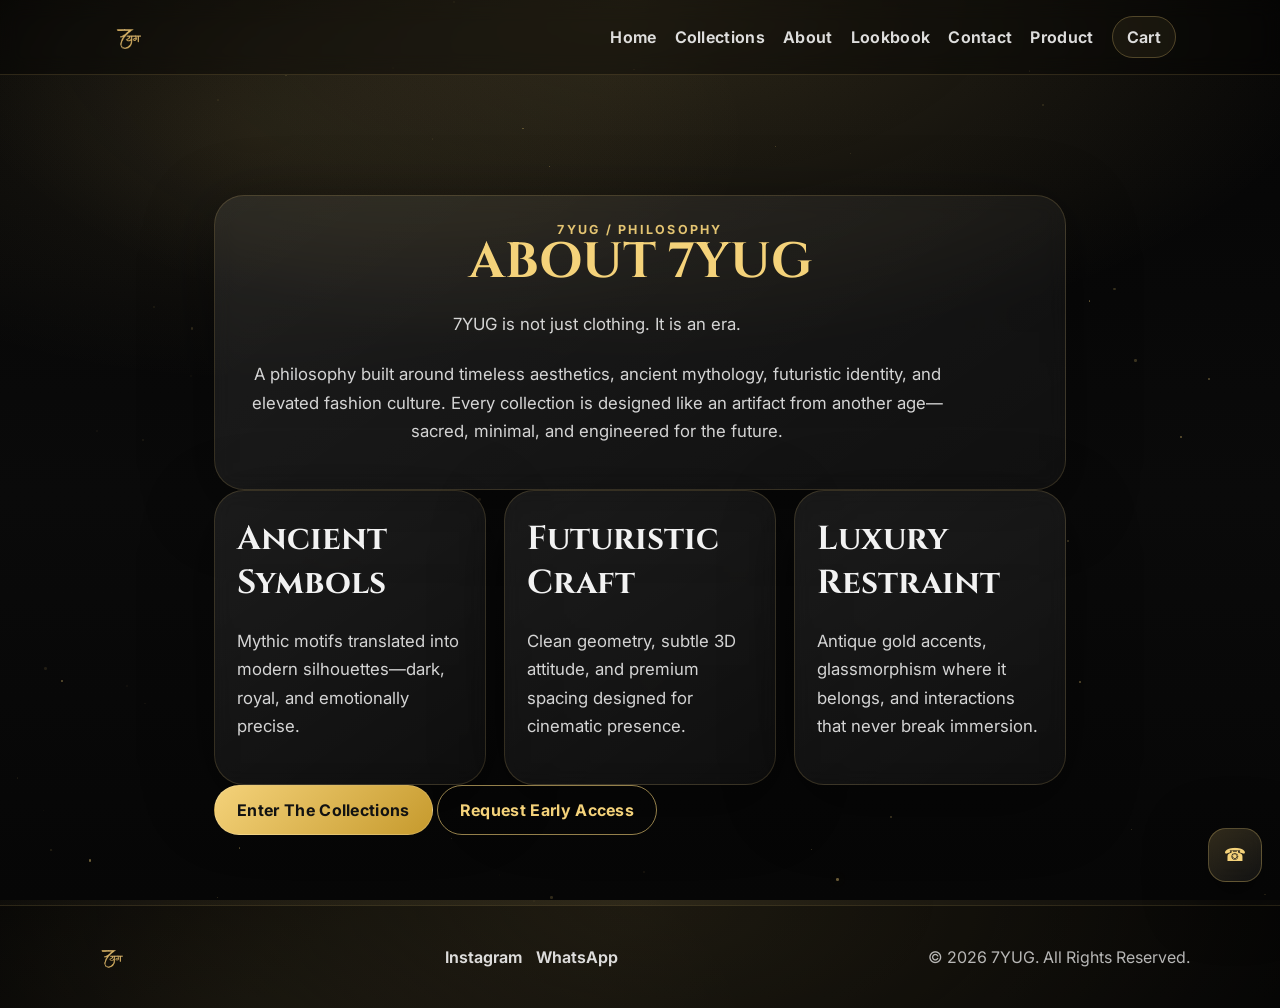
<file: about.html>
<!DOCTYPE html>
<html lang="en">
<head>
  <meta charset="UTF-8" />
  <meta name="viewport" content="width=device-width, initial-scale=1.0" />
  <title>About | 7YUG</title>
  <meta name="description" content="About 7YUG — ancient mythology × futuristic luxury fashion philosophy. Coming soon." />
  <link rel="canonical" href="./about.html" />

  <meta property="og:title" content="7YUG — About" />
  <meta property="og:description" content="Ancient myth × futuristic luxury. Sevenfold editorial energy." />
  <meta property="og:type" content="website" />

  <link rel="stylesheet" href="css/style.css" />
  <link rel="preconnect" href="https://fonts.googleapis.com" />
  <link rel="preconnect" href="https://fonts.gstatic.com" crossorigin />
  <link href="https://fonts.googleapis.com/css2?family=Cinzel:wght@400;600;700&family=Inter:wght@300;400;500;600&display=swap" rel="stylesheet" />
</head>
<body class="inner-page">

  <div id="loading" aria-hidden="true">
    <div class="loading-wrap">
      <div class="loading-mark" aria-hidden="true">7YUG</div>
      <div class="loading-sub">Unfold the myth</div>
      <div class="loading-bar" role="progressbar" aria-valuemin="0" aria-valuemax="100">
        <span></span>
      </div>
    </div>
  </div>

  <div id="cursorLight" aria-hidden="true"></div>
  <div id="particles" aria-hidden="true"></div>

  <a class="skip-link" href="#main">Skip to content</a>

  <header class="site-header">
    <nav class="site-nav">
      <a class="logo" href="index.html" aria-label="7YUG Home">
      <img src="final logo.png" alt="7YUG logo" />
      </a>

      <button class="nav-toggle" type="button" aria-label="Open menu" aria-expanded="false" aria-controls="navMenu">
        <span></span><span></span><span></span>
      </button>

      <ul id="navMenu" class="nav-links" data-visible="false">
        <li><a href="index.html">Home</a></li>
        <li><a href="collections.html">Collections</a></li>
        <li><a href="about.html">About</a></li>
        <li><a href="lookbook.html">Lookbook</a></li>
        <li><a href="contact.html">Contact</a></li>
        <li><a href="product.html">Product</a></li>
        <li><a href="cart.html" class="nav-cart">Cart</a></li>
      </ul>
    </nav>
  </header>

  <main id="main" class="about-page">
    <section class="about-hero glass-card reveal">
      <div class="eyebrow">7YUG / Philosophy</div>
      <h1 class="display small-display">ABOUT 7YUG</h1>
      <p class="lead">
        7YUG is not just clothing. It is an era.
      </p>
      <p class="about-body">
        A philosophy built around timeless aesthetics, ancient mythology, futuristic identity, and elevated fashion culture.
        Every collection is designed like an artifact from another age—sacred, minimal, and engineered for the future.
      </p>
    </section>

    <section class="editorial-grid">
      <article class="glass-card reveal">
        <h2 class="h2">Ancient Symbols</h2>
        <p>
          Mythic motifs translated into modern silhouettes—dark, royal, and emotionally precise.
        </p>
      </article>
      <article class="glass-card reveal">
        <h2 class="h2">Futuristic Craft</h2>
        <p>
          Clean geometry, subtle 3D attitude, and premium spacing designed for cinematic presence.
        </p>
      </article>
      <article class="glass-card reveal">
        <h2 class="h2">Luxury Restraint</h2>
        <p>
          Antique gold accents, glassmorphism where it belongs, and interactions that never break immersion.
        </p>
      </article>
    </section>

    <section class="about-cta">
      <a class="btn gold-btn reveal" href="collections.html">Enter The Collections</a>
      <a class="btn outline-btn reveal" href="contact.html">Request Early Access</a>
    </section>
  </main>

  <footer class="site-footer">
    <div class="footer-content">
      <img src="final logo.png" alt="7YUG logo" />
      <div class="footer-links">
        <a href="https://www.instagram.com/7yug.co.in/" target="_blank" rel="noreferrer">Instagram</a>
        <a href="https://wa.me/917275882176" target="_blank" rel="noreferrer">WhatsApp</a>
      </div>
      <p>© <span id="year"></span> 7YUG. All Rights Reserved.</p>
    </div>
  </footer>

  <a class="whatsapp-float" href="https://wa.me/917275882176" target="_blank" rel="noreferrer" aria-label="Chat on WhatsApp">
    <span class="whatsapp-float__icon" aria-hidden="true">☎</span>
  </a>

  <script src="js/app.js"></script>
</body>
</html>
</file>
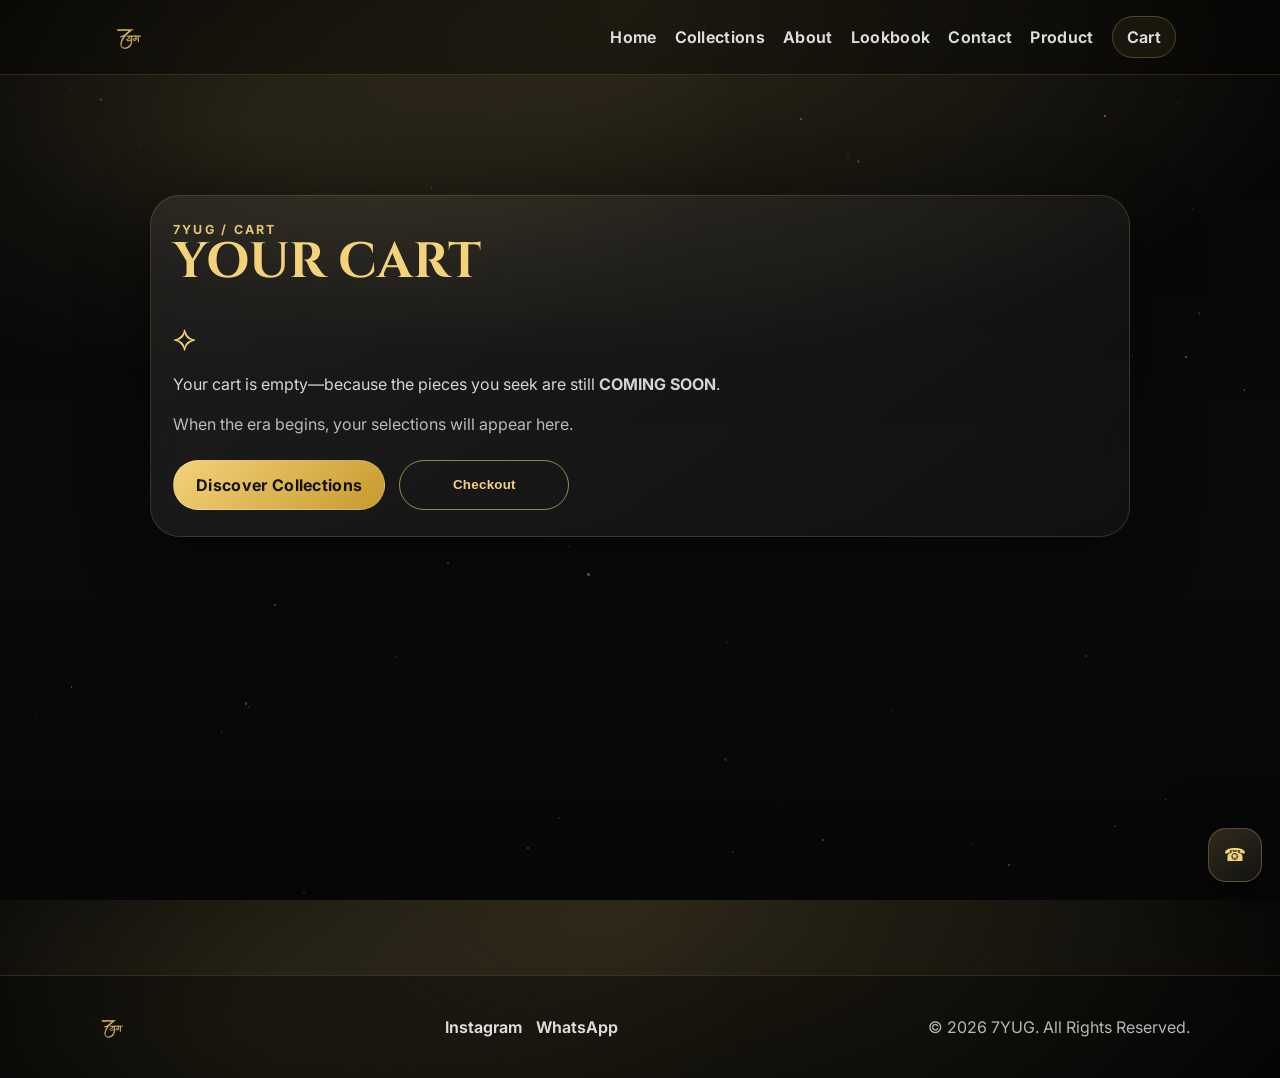
<file: cart.html>
<!DOCTYPE html>
<html lang="en">
<head>
  <meta charset="UTF-8" />
  <meta name="viewport" content="width=device-width, initial-scale=1.0" />
  <title>Cart | 7YUG</title>
  <meta name="description" content="7YUG — Cart placeholder. Products are coming soon." />
  <link rel="canonical" href="./cart.html" />

  <meta property="og:title" content="7YUG — Cart" />
  <meta property="og:description" content="Luxury fashion, ancient myth × futuristic identity." />
  <meta property="og:type" content="website" />

  <link rel="stylesheet" href="css/style.css" />

  <link rel="preconnect" href="https://fonts.googleapis.com" />
  <link rel="preconnect" href="https://fonts.gstatic.com" crossorigin />
  <link href="https://fonts.googleapis.com/css2?family=Cinzel:wght@400;600;700&family=Inter:wght@300;400;500;600&display=swap" rel="stylesheet" />
</head>
<body class="inner-page">

  <div id="loading" aria-hidden="true">
    <div class="loading-wrap">
      <div class="loading-mark" aria-hidden="true">7YUG</div>
      <div class="loading-sub">Cart awaits the next era</div>
      <div class="loading-bar" role="progressbar" aria-valuemin="0" aria-valuemax="100">
        <span></span>
      </div>
    </div>
  </div>

  <div id="cursorLight" aria-hidden="true"></div>
  <div id="particles" aria-hidden="true"></div>

  <a class="skip-link" href="#main">Skip to content</a>

  <header class="site-header">
    <nav class="site-nav">
      <a class="logo" href="index.html" aria-label="7YUG Home">
      <img src="final logo.png" alt="7YUG logo" />
      </a>

      <button class="nav-toggle" type="button" aria-label="Open menu" aria-expanded="false" aria-controls="navMenu">
        <span></span><span></span><span></span>
      </button>

      <ul id="navMenu" class="nav-links" data-visible="false">
        <li><a href="index.html">Home</a></li>
        <li><a href="collections.html">Collections</a></li>
        <li><a href="about.html">About</a></li>
        <li><a href="lookbook.html">Lookbook</a></li>
        <li><a href="contact.html">Contact</a></li>
        <li><a href="product.html">Product</a></li>
        <li><a href="cart.html" class="nav-cart">Cart</a></li>
      </ul>
    </nav>
  </header>

  <main id="main" class="cart-page">
    <section class="cart-hero">
      <div class="cart-card glass-card reveal">
        <div class="cart-hero__top">
          <div class="eyebrow">7YUG / Cart</div>
          <h1 class="display small-display">YOUR CART</h1>
        </div>

        <div class="empty-state">
          <div class="empty-icon" aria-hidden="true">⟡</div>
          <p class="empty-text">
            Your cart is empty—because the pieces you seek are still <b>COMING SOON</b>.
          </p>
          <p class="empty-sub">
            When the era begins, your selections will appear here.
          </p>
        </div>

        <div class="cart-actions">
          <a class="btn gold-btn" href="collections.html">Discover Collections</a>
          <button class="btn outline-btn" type="button" disabled aria-disabled="true">Checkout</button>
        </div>
      </div>
    </section>
  </main>

  <footer class="site-footer">
    <div class="footer-content">
      <img src="final logo.png" alt="7YUG logo" />
      <div class="footer-links">
        <a href="https://www.instagram.com/7yug.co.in/" target="_blank" rel="noreferrer">Instagram</a>
        <a href="https://wa.me/917275882176" target="_blank" rel="noreferrer">WhatsApp</a>
      </div>
      <p>© <span id="year"></span> 7YUG. All Rights Reserved.</p>
    </div>
  </footer>

  <a class="whatsapp-float" href="https://wa.me/917275882176" target="_blank" rel="noreferrer" aria-label="Chat on WhatsApp">
    <span class="whatsapp-float__icon" aria-hidden="true">☎</span>
  </a>

  <script src="js/app.js"></script>
</body>
</html>
</file>
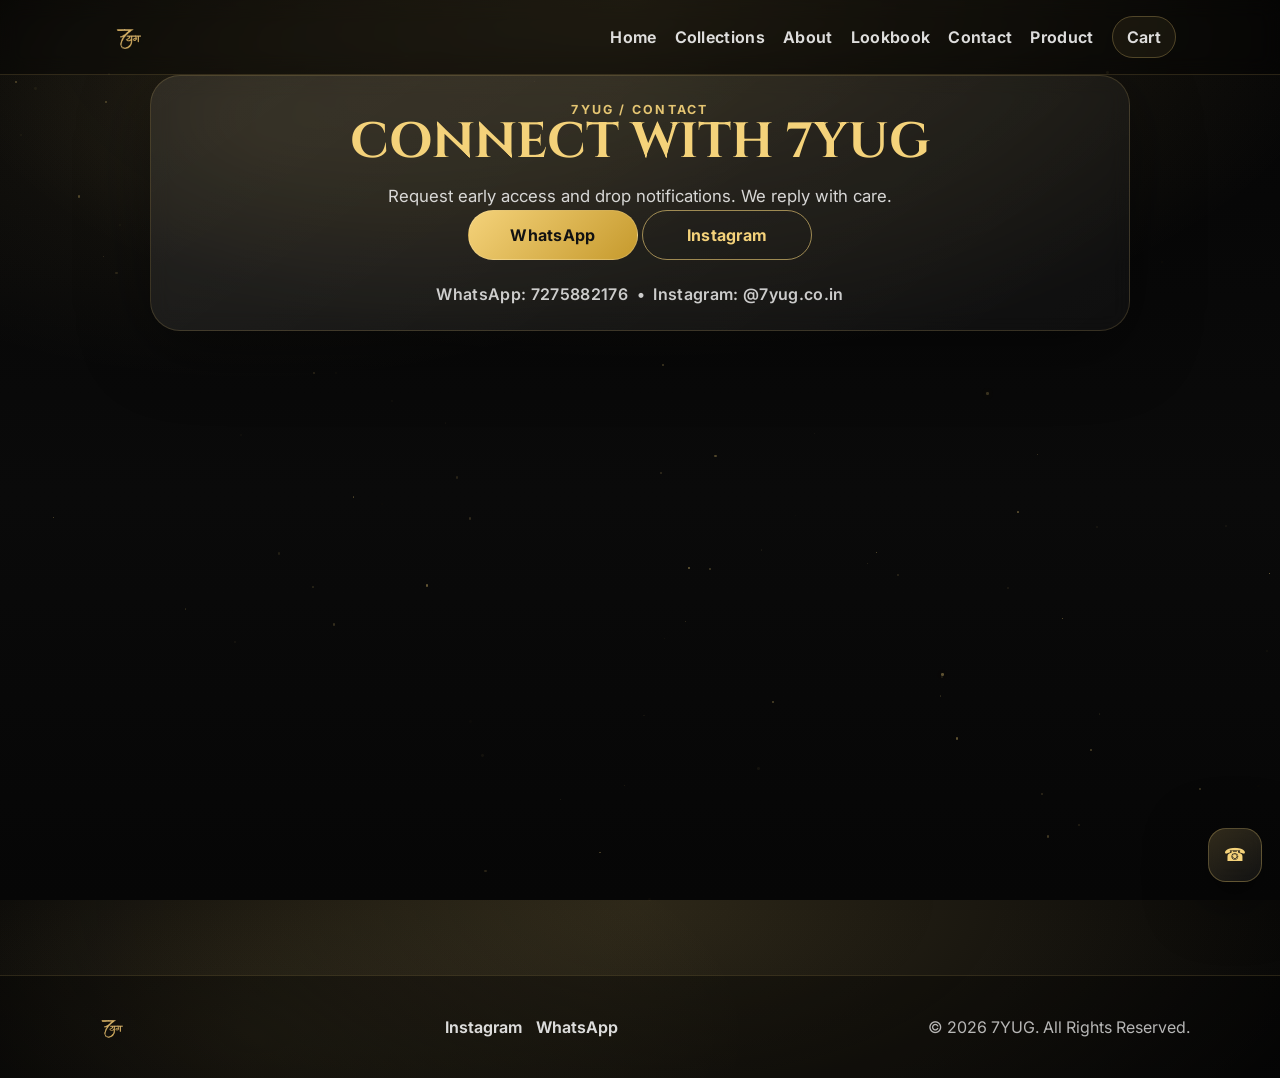
<file: contact.html>
<!DOCTYPE html>
<html lang="en">
<head>
  <meta charset="UTF-8" />
  <meta name="viewport" content="width=device-width, initial-scale=1.0" />
  <title>Contact | 7YUG</title>
  <meta name="description" content="Contact 7YUG — WhatsApp and Instagram. Coming soon." />
  <link rel="canonical" href="./contact.html" />

  <meta property="og:title" content="7YUG — Contact" />
  <meta property="og:description" content="Request early access, follow the drops." />
  <meta property="og:type" content="website" />

  <link rel="stylesheet" href="css/style.css" />
  <link rel="preconnect" href="https://fonts.googleapis.com" />
  <link rel="preconnect" href="https://fonts.gstatic.com" crossorigin />
  <link href="https://fonts.googleapis.com/css2?family=Cinzel:wght@400;600;700&family=Inter:wght@300;400;500;600&display=swap" rel="stylesheet" />
</head>
<body class="inner-page">

  <div id="loading" aria-hidden="true">
    <div class="loading-wrap">
      <div class="loading-mark" aria-hidden="true">7YUG</div>
      <div class="loading-sub">Connect in silence</div>
      <div class="loading-bar" role="progressbar" aria-valuemin="0" aria-valuemax="100">
        <span></span>
      </div>
    </div>
  </div>

  <div id="cursorLight" aria-hidden="true"></div>
  <div id="particles" aria-hidden="true"></div>

  <a class="skip-link" href="#main">Skip to content</a>

  <header class="site-header">
    <nav class="site-nav">
      <a class="logo" href="index.html" aria-label="7YUG Home">
      <img src="final logo.png" alt="7YUG logo" />
      </a>

      <button class="nav-toggle" type="button" aria-label="Open menu" aria-expanded="false" aria-controls="navMenu">
        <span></span><span></span><span></span>
      </button>

      <ul id="navMenu" class="nav-links" data-visible="false">
        <li><a href="index.html">Home</a></li>
        <li><a href="collections.html">Collections</a></li>
        <li><a href="about.html">About</a></li>
        <li><a href="lookbook.html">Lookbook</a></li>
        <li><a href="contact.html">Contact</a></li>
        <li><a href="product.html">Product</a></li>
        <li><a href="cart.html" class="nav-cart">Cart</a></li>
      </ul>
    </nav>
  </header>

  <main id="main" class="contact-page">
    <section class="contact-hero glass-card reveal">
      <div class="eyebrow">7YUG / Contact</div>
      <h1 class="display small-display">CONNECT WITH 7YUG</h1>
      <p class="lead">
        Request early access and drop notifications. We reply with care.
      </p>

      <div class="contact-buttons">
        <a href="https://wa.me/917275882176" class="btn gold-btn" target="_blank" rel="noreferrer">WhatsApp</a>
        <a href="https://www.instagram.com/7yug.co.in/" class="btn outline-btn" target="_blank" rel="noreferrer">Instagram</a>
      </div>

      <div class="contact-fine">
        WhatsApp: <a href="https://wa.me/917275882176">7275882176</a> &nbsp;•&nbsp; Instagram: <a href="https://www.instagram.com/7yug.co.in/" target="_blank" rel="noreferrer">@7yug.co.in</a>
      </div>
    </section>
  </main>

  <footer class="site-footer">
    <div class="footer-content">
      <img src="final logo.png" alt="7YUG logo" />
      <div class="footer-links">
        <a href="https://www.instagram.com/7yug.co.in/" target="_blank" rel="noreferrer">Instagram</a>
        <a href="https://wa.me/917275882176" target="_blank" rel="noreferrer">WhatsApp</a>
      </div>
      <p>© <span id="year"></span> 7YUG. All Rights Reserved.</p>
    </div>
  </footer>

  <a class="whatsapp-float" href="https://wa.me/917275882176" target="_blank" rel="noreferrer" aria-label="Chat on WhatsApp">
    <span class="whatsapp-float__icon" aria-hidden="true">☎</span>
  </a>

  <script src="js/app.js"></script>
</body>
</html>
</file>
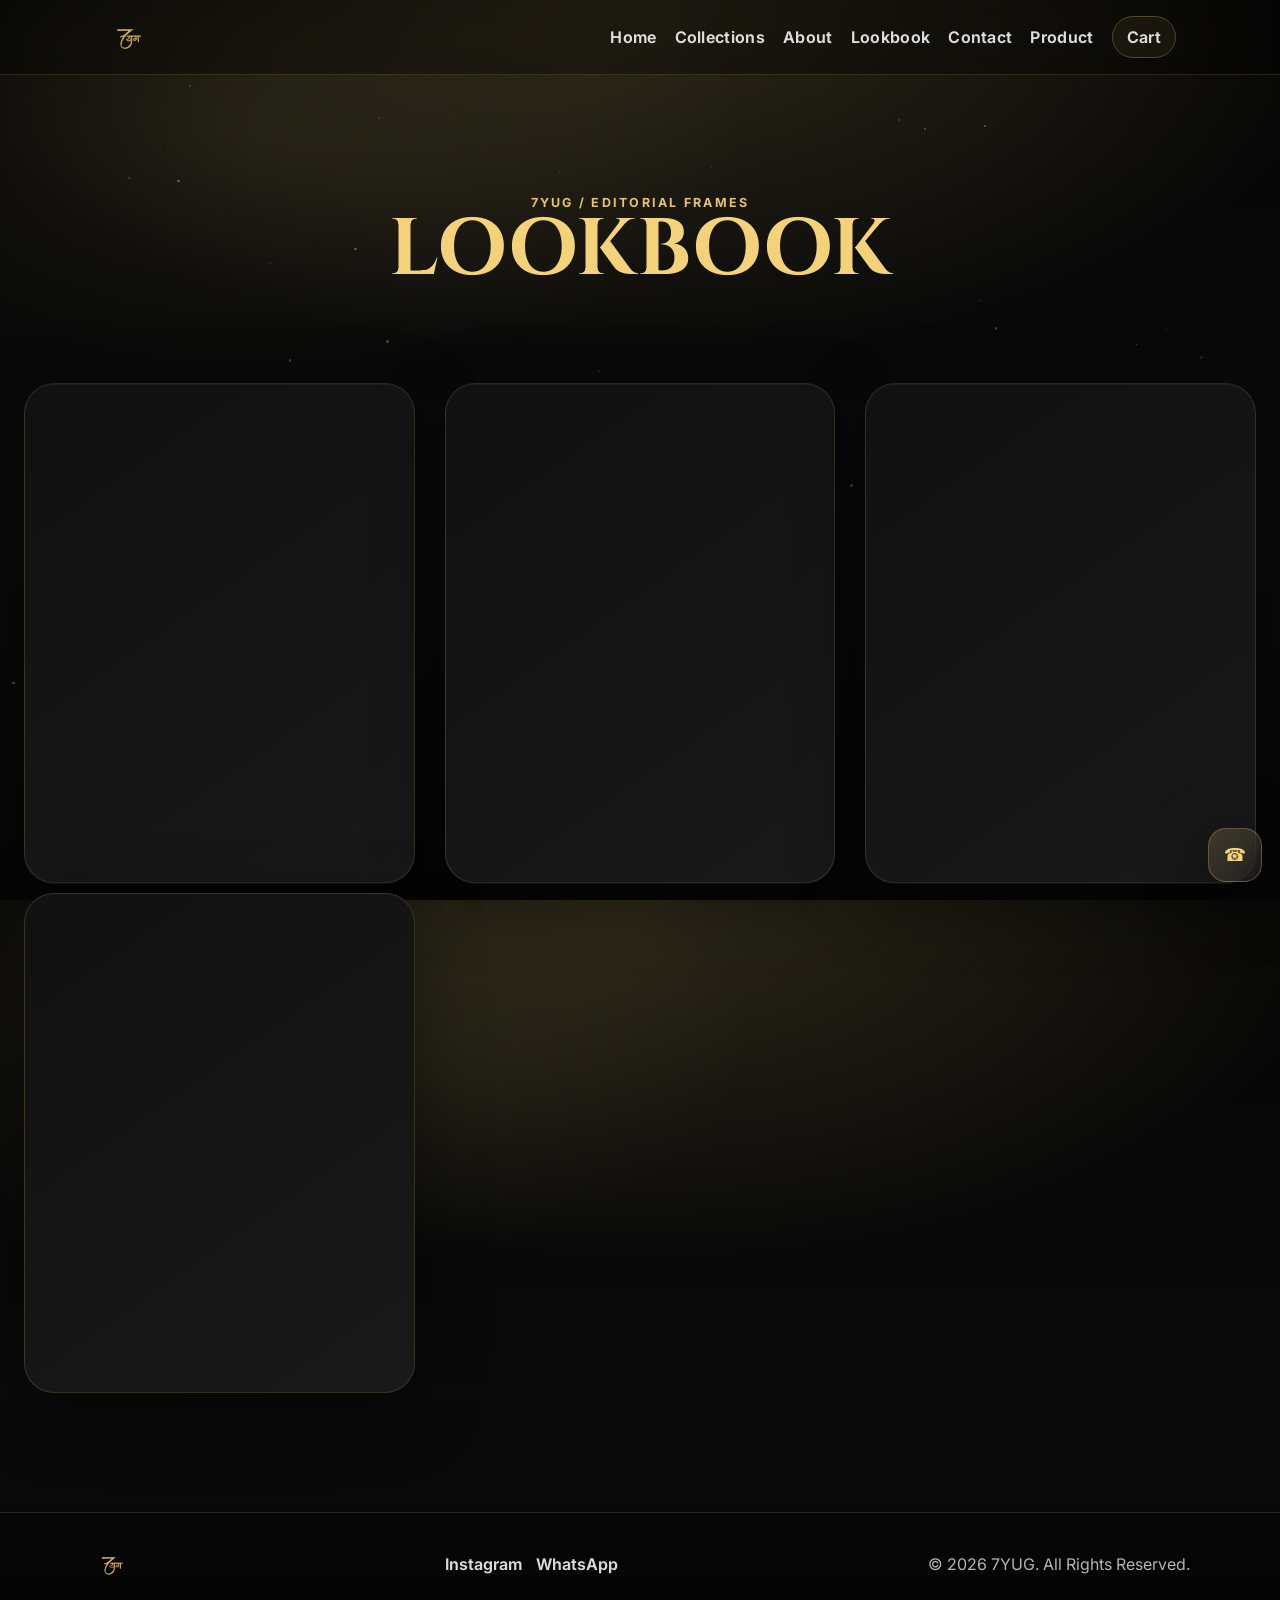
<file: lookbook.html>
<!DOCTYPE html>
<html lang="en">
<head>
  <meta charset="UTF-8" />
  <meta name="viewport" content="width=device-width, initial-scale=1.0" />
  <title>Lookbook | 7YUG</title>
  <meta name="description" content="7YUG Lookbook — futuristic editorial placeholders. Coming soon." />
  <link rel="canonical" href="./lookbook.html" />

  <meta property="og:title" content="7YUG — Lookbook" />
  <meta property="og:description" content="Editorial lookbook for the seventh era." />
  <meta property="og:type" content="website" />

  <link rel="stylesheet" href="css/style.css" />
  <link rel="preconnect" href="https://fonts.googleapis.com" />
  <link rel="preconnect" href="https://fonts.gstatic.com" crossorigin />
  <link href="https://fonts.googleapis.com/css2?family=Cinzel:wght@400;600;700&family=Inter:wght@300;400;500;600&display=swap" rel="stylesheet" />
</head>
<body class="inner-page">

  <div id="loading" aria-hidden="true">
    <div class="loading-wrap">
      <div class="loading-mark" aria-hidden="true">7YUG</div>
      <div class="loading-sub">Frames of the next era</div>
      <div class="loading-bar" role="progressbar" aria-valuemin="0" aria-valuemax="100">
        <span></span>
      </div>
    </div>
  </div>

  <div id="cursorLight" aria-hidden="true"></div>
  <div id="particles" aria-hidden="true"></div>

  <a class="skip-link" href="#main">Skip to content</a>

  <header class="site-header">
    <nav class="site-nav">
      <a class="logo" href="index.html" aria-label="7YUG Home">
      <img src="final logo.png" alt="7YUG logo" />
      </a>

      <button class="nav-toggle" type="button" aria-label="Open menu" aria-expanded="false" aria-controls="navMenu">
        <span></span><span></span><span></span>
      </button>

      <ul id="navMenu" class="nav-links" data-visible="false">
        <li><a href="index.html">Home</a></li>
        <li><a href="collections.html">Collections</a></li>
        <li><a href="about.html">About</a></li>
        <li><a href="lookbook.html">Lookbook</a></li>
        <li><a href="contact.html">Contact</a></li>
        <li><a href="product.html">Product</a></li>
        <li><a href="cart.html" class="nav-cart">Cart</a></li>
      </ul>
    </nav>
  </header>

  <main id="main" class="lookbook">
    <section class="page-hero">
      <div class="eyebrow reveal">7YUG / Editorial Frames</div>
      <h1 class="reveal">LOOKBOOK</h1>
    </section>

    <section class="lookbook-grid" aria-label="Lookbook placeholders">
      <div class="lookbook-box glass-card reveal"></div>
      <div class="lookbook-box glass-card reveal"></div>
      <div class="lookbook-box glass-card reveal"></div>
      <div class="lookbook-box glass-card reveal"></div>
    </section>

  </main>

  <footer class="site-footer">
    <div class="footer-content">
      <img src="final logo.png" alt="7YUG logo" />
      <div class="footer-links">
        <a href="https://www.instagram.com/7yug.co.in/" target="_blank" rel="noreferrer">Instagram</a>
        <a href="https://wa.me/917275882176" target="_blank" rel="noreferrer">WhatsApp</a>
      </div>
      <p>© <span id="year"></span> 7YUG. All Rights Reserved.</p>
    </div>
  </footer>

  <a class="whatsapp-float" href="https://wa.me/917275882176" target="_blank" rel="noreferrer" aria-label="Chat on WhatsApp">
    <span class="whatsapp-float__icon" aria-hidden="true">☎</span>
  </a>

  <script src="js/app.js"></script>
</body>
</html>
</file>
<file: css/style.css>
/* 7YUG base styles + cinematic luxury foundation */

:root {
  --bg: #070707;
  --panel: rgba(255, 255, 255, 0.04);
  --text: #f2f2f2;
  --muted: rgba(244, 210, 122, 0.9);
  --gold: #f4d27a;
  --gold-2: #c69a2d;
  --glass: rgba(255, 255, 255, 0.06);
  --glass-2: rgba(255, 255, 255, 0.035);
  --stroke: rgba(244, 210, 122, 0.18);
  --stroke-2: rgba(244, 210, 122, 0.12);
  --shadow: 0 18px 60px rgba(0, 0, 0, 0.55);
  --radius: 26px;
}

* {
  box-sizing: border-box;
}

html,
body {
  height: 100%;
}

body {
  margin: 0;
  font-family: Inter, system-ui, -apple-system, Segoe UI, Roboto, Helvetica, Arial, sans-serif;
  background:
    radial-gradient(1200px 600px at 50% 0%, rgba(244, 210, 122, 0.17), transparent 60%),
    radial-gradient(900px 450px at 20% 15%, rgba(244, 210, 122, 0.08), transparent 55%),
    linear-gradient(180deg, #050505, #0a0a0a 55%, #060606);
  color: var(--text);
  overflow-x: hidden;
}

a {
  color: inherit;
  text-decoration: none;
}

img {
  max-width: 100%;
  display: block;
}

.skip-link {
  position: absolute;
  left: -9999px;
  top: 10px;
  z-index: 1000;
  background: rgba(0, 0, 0, 0.85);
  border: 1px solid rgba(244, 210, 122, 0.35);
  padding: 10px 14px;
  border-radius: 999px;
}
.skip-link:focus {
  left: 12px;
}

/* Ambient particles layer (created in HTML) */
#particles {
  position: fixed;
  inset: 0;
  pointer-events: none;
  z-index: 0;
  opacity: 0.9;
}

/* Optional cursor glow element. JS safely ignores if not present. */
#cursorLight {
  position: fixed;
  width: 320px;
  height: 320px;
  border-radius: 50%;
  left: -9999px;
  top: -9999px;
  pointer-events: none;
  background: radial-gradient(circle, rgba(244, 210, 122, 0.28), transparent 60%);
  mix-blend-mode: screen;
  filter: blur(10px);
  z-index: 1;
  transform: translateZ(0);
}

/* Loading screen */
#loading {
  position: fixed;
  inset: 0;
  z-index: 999;
  background:
    radial-gradient(900px 500px at 50% 20%, rgba(244, 210, 122, 0.18), transparent 60%),
    linear-gradient(180deg, #050505, #0a0a0a);
  display: grid;
  place-items: center;
  transition: opacity 700ms ease, visibility 700ms ease;
}

#loading.is-hidden {
  opacity: 0;
  visibility: hidden;
}

.loading-wrap {
  width: min(720px, 92vw);
  padding: 34px 26px;
  border-radius: 30px;
  border: 1px solid rgba(244, 210, 122, 0.18);
  background: rgba(0, 0, 0, 0.35);
  box-shadow: var(--shadow);
  text-align: center;
}

.loading-mark {
  font-family: Cinzel, serif;
  letter-spacing: 0.24em;
  color: var(--gold);
  font-size: 2.2rem;
  text-transform: uppercase;
}

.loading-sub {
  margin-top: 10px;
  color: rgba(255, 255, 255, 0.78);
  font-size: 0.98rem;
  letter-spacing: 0.08em;
}

.loading-bar {
  margin-top: 26px;
  height: 10px;
  border-radius: 999px;
  background: rgba(255, 255, 255, 0.06);
  overflow: hidden;
  border: 1px solid rgba(244, 210, 122, 0.12);
}

.loading-bar span {
  display: block;
  height: 100%;
  width: 40%;
  background: linear-gradient(90deg, rgba(244, 210, 122, 0), rgba(244, 210, 122, 1), rgba(198, 154, 45, 1));
  animation: sweep 1.2s ease-in-out infinite;
}

@keyframes sweep {
  0% {
    transform: translateX(-120%);
  }
  100% {
    transform: translateX(220%);
  }
}

.glass-card {
  background: linear-gradient(145deg, rgba(255, 255, 255, 0.08), rgba(255, 255, 255, 0.03));
  border: 1px solid rgba(244, 210, 122, 0.16);
  box-shadow: 0 18px 70px rgba(0, 0, 0, 0.42);
  backdrop-filter: blur(10px);
  border-radius: 30px;
}

.reveal {
  opacity: 0;
  transform: translateY(14px);
  transition: opacity 700ms ease, transform 700ms ease;
}

.reveal.is-visible {
  opacity: 1;
  transform: translateY(0);
}

/* WhatsApp floating button */
.whatsapp-float {
  position: fixed;
  right: 18px;
  bottom: 18px;
  z-index: 50;
  width: 54px;
  height: 54px;
  border-radius: 18px;
  border: 1px solid rgba(244, 210, 122, 0.28);
  background: linear-gradient(145deg, rgba(244, 210, 122, 0.18), rgba(255, 255, 255, 0.05));
  backdrop-filter: blur(10px);
  box-shadow: 0 16px 60px rgba(0, 0, 0, 0.55);
  display: grid;
  place-items: center;
  transition: transform 180ms ease, border-color 180ms ease;
}

.whatsapp-float__icon {
  color: var(--gold);
  font-size: 18px;
  line-height: 1;
}

.whatsapp-float:hover {
  transform: translateY(-3px) scale(1.02);
  border-color: rgba(244, 210, 122, 0.45);
}

@media (max-width: 480px) {
  .whatsapp-float {
    right: 12px;
    bottom: 12px;
  }
}

/* Header / Nav */
.site-header {
  position: sticky;
  top: 0;
  z-index: 10;
  backdrop-filter: blur(10px);
  background: rgba(0, 0, 0, 0.35);
  border-bottom: 1px solid rgba(244, 210, 122, 0.15);
}

.site-nav {
  max-width: 1120px;
  margin: 0 auto;
  padding: 18px 24px;
  display: flex;
  align-items: center;
  justify-content: space-between;
  gap: 18px;
}

.site-nav .logo img {
  height: 38px;
  width: auto;
}

.nav-toggle {
  width: 44px;
  height: 44px;
  border-radius: 14px;
  border: 1px solid rgba(244, 210, 122, 0.22);
  background: rgba(255, 255, 255, 0.04);
  display: none;
  align-items: center;
  justify-content: center;
  gap: 4px;
  padding: 0;
}

.nav-toggle span {
  display: block;
  width: 18px;
  height: 2px;
  background: rgba(255, 255, 255, 0.85);
  transition: transform 220ms ease;
}

.nav-links {
  list-style: none;
  display: flex;
  gap: 18px;
  padding: 0;
  margin: 0;
  align-items: center;
}

.nav-links a {
  font-weight: 650;
  letter-spacing: 0.02em;
  color: rgba(255, 255, 255, 0.86);
  transition: color 160ms ease;
  position: relative;
}

.nav-links a:hover {
  color: var(--gold);
}

.nav-cart {
  padding: 10px 14px;
  border-radius: 999px;
  border: 1px solid rgba(244, 210, 122, 0.26);
  background: rgba(244, 210, 122, 0.06);
}

@media (max-width: 820px) {
  .nav-toggle {
    display: inline-flex;
  }
  .nav-links {
    position: absolute;
    top: 72px;
    left: 12px;
    right: 12px;
    flex-direction: column;
    align-items: flex-start;
    gap: 10px;
    padding: 16px 14px;
    border-radius: 22px;
    border: 1px solid rgba(244, 210, 122, 0.18);
    background: rgba(0, 0, 0, 0.65);
    backdrop-filter: blur(10px);
    transform-origin: top;
    transform: scale(0.98);
    opacity: 0;
    pointer-events: none;
    transition: opacity 180ms ease, transform 180ms ease;
  }
  .nav-links[data-visible="true"] {
    opacity: 1;
    transform: scale(1);
    pointer-events: auto;
  }
}

/* Home/collections product cards */
.inner-page {
  min-height: 100vh;
}

.product-grid {
  max-width: 1100px;
  margin: 0 auto;
  padding: 120px 24px 70px;
  display: grid;
  grid-template-columns: repeat(auto-fit, minmax(240px, 1fr));
  gap: 26px;
}

.product-grid.bigger-grid {
  padding-top: 90px;
}

.page-hero {
  padding: 120px 24px 40px;
  text-align: center;
}

.product-card {
  position: relative;
  border-radius: 26px;
  background: linear-gradient(145deg, rgba(255, 255, 255, 0.06), rgba(255, 255, 255, 0.02));
  border: 1px solid rgba(244, 210, 122, 0.18);
  padding: 22px 18px 26px;
  overflow: hidden;
  transform-style: preserve-3d;
  perspective: 900px;
  transition: transform 120ms ease;
}

.product-card::before {
  content: '';
  position: absolute;
  inset: -60px;
  background: radial-gradient(circle at var(--mx, 50%) var(--my, 50%), rgba(244, 210, 122, 0.22), transparent 55%);
  opacity: 0;
  transition: opacity 150ms ease;
}

.product-card:hover::before {
  opacity: 1;
}

.product-image {
  height: 170px;
  width: 100%;
  border-radius: 18px;
  border: 1px solid rgba(255, 255, 255, 0.06);
  object-fit: cover;
  background: linear-gradient(145deg, #0d0d0d, #1a1a1a);
}


.product-card h3 {
  margin: 16px 0 8px;
  font-size: 1.05rem;
  letter-spacing: 0.02em;
}

.product-card span,
.product-card p {
  display: inline-block;
  color: rgba(244, 210, 122, 0.95);
  font-weight: 700;
  letter-spacing: 0.12em;
  font-size: 0.78rem;
}

.product-card.futuristic {
  background: linear-gradient(145deg, rgba(244, 210, 122, 0.09), rgba(255, 255, 255, 0.02));
}

/* Buttons */
.btn {
  display: inline-flex;
  align-items: center;
  justify-content: center;
  padding: 14px 22px;
  border-radius: 999px;
  font-weight: 700;
  letter-spacing: 0.02em;
  transition: transform 140ms ease, background 140ms ease, border-color 140ms ease;
  min-width: 170px;
}

.btn:active {
  transform: translateY(1px);
}

.gold-btn {
  background: linear-gradient(135deg, rgba(244, 210, 122, 1), rgba(198, 154, 45, 1));
  color: #121212;
  border: 1px solid rgba(255, 255, 255, 0.15);
}

.outline-btn {
  background: transparent;
  border: 1px solid rgba(244, 210, 122, 0.6);
  color: var(--gold);
}

.btn:hover {
  transform: translateY(-2px);
}

/* Typography helpers */
.hero__title,
.display {
  font-family: Cinzel, serif;
}

.eyebrow {
  color: rgba(244, 210, 122, 0.92);
  letter-spacing: 0.18em;
  font-size: 0.78rem;
  text-transform: uppercase;
  font-weight: 700;
}

.h2 {
  font-family: Cinzel, serif;
  font-size: clamp(1.6rem, 2.6vw, 2.2rem);
  margin: 0;
}

.lead {
  color: rgba(255, 255, 255, 0.82);
  line-height: 1.7;
  font-size: 1.05rem;
  margin: 14px 0 0;
}

/* Home hero */
.hero {
  min-height: 92vh;
  display: grid;
  align-items: center;
  padding: 110px 24px 60px;
  position: relative;
  overflow: hidden;
}

.hero__bg {
  position: absolute;
  inset: 0;
  z-index: 0;
}

.hero__vignette {
  position: absolute;
  inset: -20px;
  background: radial-gradient(800px 500px at 50% 20%, rgba(244, 210, 122, 0.16), transparent 60%),
    radial-gradient(900px 600px at 30% 30%, rgba(244, 210, 122, 0.08), transparent 60%);
}

.hero__grid {
  position: absolute;
  inset: 0;
  background-image:
    linear-gradient(to right, rgba(244, 210, 122, 0.06) 1px, transparent 1px),
    linear-gradient(to bottom, rgba(244, 210, 122, 0.04) 1px, transparent 1px);
  background-size: 80px 80px;
  opacity: 0.55;
  transform: translateZ(0);
  mask-image: radial-gradient(ellipse at center, rgba(0, 0, 0, 1), rgba(0, 0, 0, 0) 65%);
}

.hero__orb {
  position: absolute;
  width: 520px;
  height: 520px;
  border-radius: 50%;
  left: 50%;
  top: 22%;
  transform: translateX(-50%);
  background: radial-gradient(circle, rgba(244, 210, 122, 0.18), transparent 60%);
  filter: blur(6px);
  opacity: 0.9;
}

.hero__content {
  position: relative;
  z-index: 1;
  max-width: 980px;
  margin: 0 auto;
  text-align: center;
}

.hero__kicker {
  margin: 0 auto;
}

.hero__title {
  margin: 18px 0 0;
  font-size: clamp(2.4rem, 5.2vw, 4.9rem);
  color: var(--gold);
  letter-spacing: 0.06em;
  text-transform: uppercase;
}

.hero__lead {
  max-width: 820px;
  margin: 18px auto 0;
}

.hero__cta {
  margin-top: 30px;
  display: flex;
  justify-content: center;
  gap: 16px;
  flex-wrap: wrap;
}

.hero__scroll {
  margin: 34px auto 0;
  width: max-content;
  color: rgba(255, 255, 255, 0.55);
  letter-spacing: 0.18em;
  text-transform: uppercase;
  font-weight: 700;
  font-size: 0.78rem;
}

.hero__bottom {
  position: relative;
  z-index: 1;
  max-width: 1100px;
  margin: 54px auto 0;
  display: grid;
  grid-template-columns: repeat(2, minmax(0, 1fr));
  gap: 18px;
}

.hero__stat {
  padding: 22px 18px;
  text-align: left;
}

.stat__n {
  font-family: Cinzel, serif;
  color: var(--gold);
  font-size: 1.7rem;
  letter-spacing: 0.08em;
}

.stat__t {
  margin-top: 6px;
  color: rgba(255, 255, 255, 0.78);
  letter-spacing: 0.04em;
  font-weight: 600;
}

@media (max-width: 820px) {
  .hero {
    padding-top: 92px;
  }
  .hero__bottom {
    grid-template-columns: 1fr;
  }
}

/* Sections */
.section-wrap {
  padding: 0 24px 80px;
}

.section-head {
  max-width: 1100px;
  margin: 0 auto 24px;
}

.section-title {
  font-family: Cinzel, serif;
  color: var(--gold);
}

.about-preview {
  max-width: 1100px;
  margin: 0 auto;
  padding: 0 24px 110px;
}

.about-text {
  border-radius: 28px;
  padding: 48px 36px;
  background: rgba(255, 255, 255, 0.03);
  border: 1px solid rgba(244, 210, 122, 0.16);
}

.about-text h2 {
  margin: 0;
  font-size: 2.2rem;
  color: var(--gold);
  font-family: 'Cinzel', serif;
}

.about-text p {
  margin: 18px 0 0;
  line-height: 1.7;
  color: rgba(255, 255, 255, 0.82);
}

.about-actions {
  margin-top: 26px;
  display: flex;
  gap: 16px;
  flex-wrap: wrap;
}

.editorial-row {
  max-width: 1100px;
  margin: 0 auto;
  display: grid;
  grid-template-columns: repeat(2, minmax(0, 1fr));
  gap: 18px;
}

.editorial-block {
  padding: 26px 22px;
}

.editorial-title {
  font-family: Cinzel, serif;
  color: var(--gold);
  margin: 0;
}

.editorial-text {
  margin-top: 12px;
  color: rgba(255, 255, 255, 0.78);
  line-height: 1.7;
}

@media (max-width: 820px) {
  .editorial-row {
    grid-template-columns: 1fr;
  }
}

/* Pages */
.lookbook,
.contact-page,
.product-page,
.cart-page {
  min-height: 100vh;
}

/* About / Lookbook / Contact existing selectors */
.about-page {
  max-width: 900px;
  margin: 0 auto;
  padding: 120px 24px 70px;
}

.about-page p {
  max-width: 720px;
  margin-top: 22px;
  line-height: 1.7;
  color: rgba(255, 255, 255, 0.82);
  font-size: 1.05rem;
}

.lookbook-grid {
  margin-top: 60px;
  display: grid;
  grid-template-columns: repeat(auto-fit, minmax(300px, 1fr));
  gap: 30px;
  padding: 0 24px 90px;
}

.lookbook-box {
  height: 500px;
  background: linear-gradient(145deg, #111, #191919);
  border-radius: 30px;
}

.page-hero h1,
.about-page h1,
.lookbook h1,
.contact-page h1,
.product-page h1,
.cart-page h1 {
  font-size: 5rem;
  color: #f4d27a;
  font-family: 'Cinzel', serif;
  margin: 0;
  line-height: 1.02;
}

.display.small-display {
  font-size: clamp(2.2rem, 4vw, 3.1rem);
}

@media(max-width: 768px) {
  .page-hero h1,
  .about-page h1,
  .lookbook h1,
  .contact-page h1 {
    font-size: 3rem;
  }
}

/* Footer */
.site-footer,
footer {
  padding: 34px 24px;
  border-top: 1px solid rgba(244, 210, 122, 0.14);
  background: rgba(0, 0, 0, 0.35);
}

.footer-content {
  max-width: 1100px;
  margin: 0 auto;
  display: flex;
  align-items: center;
  justify-content: space-between;
  gap: 16px;
  flex-wrap: wrap;
}

.footer-content img {
  height: 34px;
}

.footer-links {
  display: flex;
  gap: 14px;
}

.footer-links a {
  color: rgba(255, 255, 255, 0.85);
  font-weight: 650;
}

.footer-links a:hover {
  color: var(--gold);
}

footer p,
.site-footer p {
  margin: 0;
  color: rgba(255, 255, 255, 0.7);
}

/* Legacy footer selectors */
footer {
  padding: 34px 24px;
  border-top: 1px solid rgba(244, 210, 122, 0.14);
  background: rgba(0, 0, 0, 0.35);
}

/* Contact extras */
.contact-hero,
.about-hero {
  margin: 0 auto;
  max-width: 980px;
  padding: 50px 26px;
  text-align: center;
}

.contact-fine {
  margin-top: 24px;
  color: rgba(255, 255, 255, 0.78);
  font-weight: 600;
  letter-spacing: 0.02em;
}

/* Parallax-friendly frames */
.product-hero {
  padding: 120px 24px 60px;
  max-width: 1120px;
  margin: 0 auto;
  display: grid;
  grid-template-columns: 1.08fr 0.92fr;
  gap: 20px;
  align-items: center;
}

.product-hero__media {
  position: relative;
  min-height: 520px;
}

.product-hero__frame {
  position: absolute;
  inset: 0;
  border-radius: 34px;
  background: linear-gradient(145deg, rgba(255, 255, 255, 0.07), rgba(255, 255, 255, 0.03));
  border: 1px solid rgba(244, 210, 122, 0.16);
  box-shadow: var(--shadow);
  overflow: hidden;
}

.product-hero__art {
  position: absolute;
  inset: 0;
  border-radius: 34px;
  background:
    radial-gradient(500px 360px at 50% 30%, rgba(244, 210, 122, 0.22), transparent 60%),
    linear-gradient(145deg, rgba(0, 0, 0, 0.35), rgba(255, 255, 255, 0.02));
}

.product-hero__glow {
  position: absolute;
  left: 50%;
  top: 26%;
  width: 460px;
  height: 460px;
  transform: translateX(-50%);
  border-radius: 50%;
  background: radial-gradient(circle, rgba(244, 210, 122, 0.2), transparent 62%);
  filter: blur(10px);
  opacity: 0.95;
}

.product-hero__tag {
  position: absolute;
  top: 26px;
  left: 26px;
  padding: 10px 14px;
  border-radius: 999px;
  border: 1px solid rgba(244, 210, 122, 0.26);
  background: rgba(244, 210, 122, 0.06);
  color: var(--gold);
  font-weight: 800;
  letter-spacing: 0.18em;
  font-size: 0.78rem;
}

.product-hero__content {
  padding: 18px 10px;
}

.product-meta {
  margin-top: 22px;
}

.meta-row {
  display: flex;
  justify-content: space-between;
  gap: 14px;
  padding: 10px 0;
  border-bottom: 1px solid rgba(244, 210, 122, 0.1);
}

.meta-row:last-child {
  border-bottom: none;
}

.meta-row .k {
  color: rgba(255, 255, 255, 0.65);
  letter-spacing: 0.06em;
  font-weight: 700;
}

.meta-row .v {
  color: rgba(244, 210, 122, 0.95);
  font-weight: 800;
  letter-spacing: 0.02em;
}

.product-actions {
  margin-top: 26px;
  display: flex;
  gap: 14px;
  flex-wrap: wrap;
}

.fineprint {
  margin-top: 18px;
  color: rgba(255, 255, 255, 0.7);
  line-height: 1.6;
}

@media (max-width: 980px) {
  .product-hero {
    grid-template-columns: 1fr;
  }
  .product-hero__media {
    min-height: 420px;
  }
}

.editorial-section {
  padding: 0 24px 90px;
  max-width: 1120px;
  margin: 0 auto;
}

.editorial-grid {
  display: grid;
  grid-template-columns: repeat(3, minmax(0, 1fr));
  gap: 18px;
}

.glass-card.reveal {
  padding: 26px 22px;
}

@media (max-width: 980px) {
  .editorial-grid {
    grid-template-columns: 1fr;
  }
}

.cart-hero {
  padding: 120px 24px 90px;
}

.cart-card {
  margin: 0 auto;
  max-width: 980px;
  padding: 44px 26px;
}

.empty-state {
  margin-top: 28px;
}

.empty-icon {
  font-size: 2.2rem;
  color: var(--gold);
}

.empty-text {
  margin-top: 12px;
  color: rgba(255, 255, 255, 0.82);
  line-height: 1.7;
}

.empty-sub {
  margin-top: 10px;
  color: rgba(255, 255, 255, 0.7);
}

.cart-actions {
  margin-top: 26px;
  display: flex;
  gap: 14px;
  flex-wrap: wrap;
}

@media (prefers-reduced-motion: reduce) {
  .reveal {
    transition: none;
  }
  .btn {
    transition: none;
  }
}
</file>
